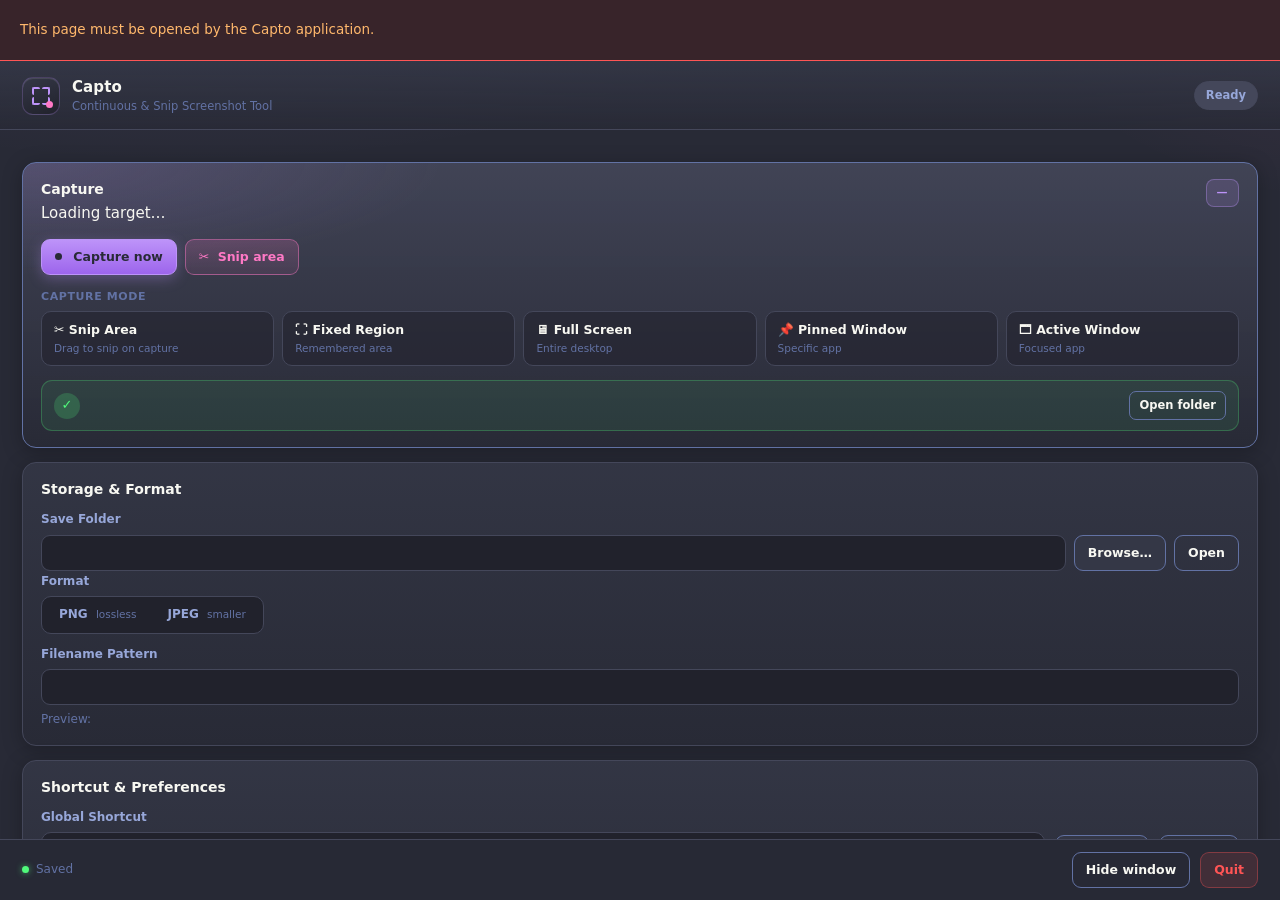
<file: ui/index.html>
<!DOCTYPE html>
<html lang="en">
  <head>
    <meta charset="utf-8" />
    <meta name="viewport" content="width=device-width, initial-scale=1" />
    <title>Capto</title>
    <link rel="stylesheet" href="styles.css" />
  </head>
  <body>
    <div id="offline" class="offline" hidden>
      This page must be opened by the Capto application.
    </div>

    <header class="topbar">
      <div class="brand">
        <div class="brand-mark" aria-hidden="true">
          <span></span><span></span><span></span><span></span>
          <i></i>
        </div>
        <div>
          <h1>Capto</h1>
          <p id="mode-subtitle">Continuous & Snip Screenshot Tool</p>
        </div>
      </div>
      <div id="status-pill" class="pill">Ready</div>
    </header>

    <main id="content">
      <div id="banners" class="banners" aria-live="polite"></div>

      <!-- Main Capture & Mode Card -->
      <section class="card target-card">
        <div class="card-head">
          <div>
            <h2>Capture</h2>
            <p id="target-summary" class="target-title">Loading target…</p>
          </div>
          <span id="mode-badge" class="badge">—</span>
        </div>
        
        <div id="target-problem" class="inline-warning" hidden></div>

        <!-- Primary Trigger Actions -->
        <div class="actions primary-actions">
          <button id="capture-now" class="btn primary">
            <span class="kbd-dot"></span> Capture now
          </button>
          <button id="snip-now" class="btn accent">
            <span class="snip-icon">✂</span> Snip area
          </button>
          <span id="contextual-actions" class="contextual-actions">
            <button id="select-region" class="btn tiny" hidden>Select region…</button>
            <button id="select-window" class="btn tiny" hidden>Pin window…</button>
            <button id="choose-window" class="btn tiny ghost" hidden>Pick from list…</button>
          </span>
        </div>

        <!-- Mode Grid Selector -->
        <div class="section-label">Capture Mode</div>
        <div id="modes" class="mode-grid" role="radiogroup" aria-label="Capture mode">
          <label class="mode-chip" data-mode="select_area">
            <input type="radio" name="mode" value="select_area" />
            <span class="chip-content">
              <strong>✂ Snip Area</strong>
              <span class="chip-desc">Drag to snip on capture</span>
            </span>
          </label>
          <label class="mode-chip" data-mode="region">
            <input type="radio" name="mode" value="region" />
            <span class="chip-content">
              <strong>⛶ Fixed Region</strong>
              <span class="chip-desc" id="region-detail">Remembered area</span>
            </span>
          </label>
          <label class="mode-chip" data-mode="full_screen">
            <input type="radio" name="mode" value="full_screen" />
            <span class="chip-content">
              <strong>🖥 Full Screen</strong>
              <span class="chip-desc">Entire desktop</span>
            </span>
          </label>
          <label class="mode-chip" data-mode="pinned_window">
            <input type="radio" name="mode" value="pinned_window" />
            <span class="chip-content">
              <strong>📌 Pinned Window</strong>
              <span class="chip-desc" id="window-detail">Specific app</span>
            </span>
          </label>
          <label class="mode-chip" data-mode="foreground_window">
            <input type="radio" name="mode" value="foreground_window" />
            <span class="chip-content">
              <strong>🗔 Active Window</strong>
              <span class="chip-desc">Focused app</span>
            </span>
          </label>
        </div>

        <!-- Last Capture Result -->
        <div id="last-capture" class="last-capture" hidden>
          <div class="last-icon" aria-hidden="true">✓</div>
          <div class="last-body">
            <div class="last-title" id="last-filename"></div>
            <div class="muted small" id="last-meta"></div>
          </div>
          <button id="open-folder-inline" class="btn tiny ghost">Open folder</button>
        </div>
      </section>

      <!-- Output Settings -->
      <section class="card">
        <div class="card-head">
          <h2>Storage & Format</h2>
        </div>

        <div class="field">
          <span class="field-label">Save Folder</span>
          <div class="row">
            <input id="output-dir" type="text" spellcheck="false" autocomplete="off" />
            <button id="browse" class="btn">Browse…</button>
            <button id="open-folder" class="btn ghost">Open</button>
          </div>
        </div>

        <div class="grid-2">
          <div class="field">
            <span class="field-label">Format</span>
            <div class="segmented" id="format">
              <button type="button" data-format="png">PNG <em>lossless</em></button>
              <button type="button" data-format="jpeg">JPEG <em>smaller</em></button>
            </div>
          </div>

          <div class="field" id="quality-field" hidden>
            <span class="field-label">
              JPEG Quality <output id="quality-value">90</output>%
            </span>
            <input id="quality" type="range" min="1" max="100" step="1" value="90" />
          </div>
        </div>

        <div class="field">
          <span class="field-label">Filename Pattern</span>
          <input id="pattern" type="text" spellcheck="false" autocomplete="off" />
          <span class="muted small">
            Preview: <span id="pattern-preview" class="mono"></span>
          </span>
          <span id="pattern-warning" class="inline-warning" hidden></span>
        </div>
      </section>

      <!-- Shortcut & Preferences -->
      <section class="card">
        <div class="card-head">
          <h2>Shortcut & Preferences</h2>
        </div>

        <div class="field">
          <span class="field-label">Global Shortcut</span>
          <div class="row shortcut-row">
            <div id="shortcut-display" class="shortcut mono">Not set</div>
            <button id="record-shortcut" class="btn">Change…</button>
            <button id="clear-shortcut" class="btn ghost">Disable</button>
          </div>
          <span id="shortcut-help" class="muted small">
            Press a shortcut combination. The tray menu also works anytime.
          </span>
        </div>

        <div class="switches-group">
          <label class="switch-row">
            <span>Start at login</span>
            <input id="autostart" type="checkbox" class="switch" />
          </label>
          <label class="switch-row">
            <span>Show capture notification</span>
            <input id="show-toast" type="checkbox" class="switch" />
          </label>
        </div>
      </section>

      <!-- Collapsible System Info (Uncluttered) -->
      <details class="card system-details">
        <summary>System & Backend Info</summary>
        <dl class="facts">
          <div><dt>Backend</dt><dd id="fact-backend">—</dd></div>
          <div><dt>Display server</dt><dd id="fact-display">—</dd></div>
          <div><dt>Desktop size</dt><dd id="fact-screen">—</dd></div>
          <div><dt>Settings file</dt><dd id="fact-config" class="mono">—</dd></div>
        </dl>
        <ul id="backend-notes" class="notes"></ul>
      </details>
    </main>

    <footer class="footer">
      <div class="footer-left">
        <span id="save-state" class="autosave-pill small" aria-live="polite">
          <span class="autosave-dot"></span> <span id="save-state-text">Saved</span>
        </span>
      </div>
      <div class="footer-right">
        <span id="version" class="muted small"></span>
        <button id="hide" class="btn ghost">Hide window</button>
        <button id="quit" class="btn danger">Quit</button>
      </div>
    </footer>

    <!-- Window list modal -->
    <div id="window-modal" class="modal" hidden>
      <div class="modal-backdrop" data-close="1"></div>
      <div class="modal-panel" role="dialog" aria-modal="true" aria-labelledby="window-modal-title">
        <div class="modal-head">
          <h2 id="window-modal-title">Choose a window to pin</h2>
          <button class="btn ghost tiny" data-close="1">Close</button>
        </div>
        <p class="muted small">
          The window is captured even when behind another app.
        </p>
        <div id="window-list" class="window-list"></div>
      </div>
    </div>

    <script src="app.js"></script>
  </body>
</html>
</file>
<file: ui/styles.css>
:root {
  color-scheme: dark;
  --bg: #282a36;
  --bg-soft: #21222c;
  --panel: #343746;
  --panel-2: #44475a;
  --line: #44475a;
  --line-strong: #6272a4;
  --text: #f8f8f2;
  --muted: #6272a4;
  --muted-strong: #97a7d9;
  --accent: #bd93f9;
  --accent-strong: #ff79c6;
  --cyan: #8be9fd;
  --green: #50fa7b;
  --amber: #f1fa8c;
  --orange: #ffb86c;
  --red: #ff5555;
  --radius: 14px;
  --shadow: 0 12px 28px rgba(0, 0, 0, 0.45);
  font-family: "Inter", "Segoe UI", "Ubuntu", system-ui, -apple-system, sans-serif;
}

* {
  box-sizing: border-box;
}

html,
body {
  height: 100%;
}

body {
  margin: 0;
  display: flex;
  flex-direction: column;
  background:
    radial-gradient(1100px 420px at 15% -10%, rgba(189, 147, 249, 0.14), transparent 60%),
    radial-gradient(700px 380px at 110% 0%, rgba(255, 121, 198, 0.09), transparent 55%),
    var(--bg);
  color: var(--text);
  font-size: 13.5px;
  line-height: 1.45;
  overflow: hidden;
  user-select: none;
}

h1,
h2,
p,
dl,
dd,
ul {
  margin: 0;
}

h1 {
  font-size: 15px;
  font-weight: 650;
  letter-spacing: 0.1px;
}

h2 {
  font-size: 14px;
  font-weight: 620;
}

.muted {
  color: var(--muted);
}

.small {
  font-size: 12px;
}

.mono {
  font-family: "JetBrains Mono", "Cascadia Code", ui-monospace, monospace;
  font-size: 12px;
}

code {
  background: rgba(189, 147, 249, 0.14);
  border: 1px solid rgba(189, 147, 249, 0.25);
  border-radius: 5px;
  padding: 1px 5px;
  font-size: 11px;
  color: #8be9fd;
}

.offline {
  padding: 20px;
  background: #38242a;
  color: #ffb86c;
  border-bottom: 1px solid #ff5555;
}

/* ---------- Top bar ---------- */

.topbar {
  display: flex;
  align-items: center;
  justify-content: space-between;
  gap: 16px;
  padding: 16px 22px 14px;
  border-bottom: 1px solid var(--line);
  background: linear-gradient(180deg, rgba(52, 55, 70, 0.92), rgba(40, 42, 54, 0.8));
  backdrop-filter: blur(8px);
}

.brand {
  display: flex;
  align-items: center;
  gap: 12px;
  min-width: 0;
}

.brand p {
  color: var(--muted);
  font-size: 11.5px;
  white-space: nowrap;
  overflow: hidden;
  text-overflow: ellipsis;
}

.brand-mark {
  position: relative;
  width: 38px;
  height: 38px;
  flex: 0 0 38px;
  border-radius: 11px;
  background: linear-gradient(160deg, #343746, #21222c);
  border: 1px solid rgba(189, 147, 249, 0.25);
  box-shadow: inset 0 1px 0 rgba(255, 255, 255, 0.1);
}

.brand-mark span {
  position: absolute;
  width: 8px;
  height: 8px;
  border: 2px solid #bd93f9;
  border-radius: 2px;
}

.brand-mark span:nth-child(1) {
  top: 9px;
  left: 9px;
  border-right: 0;
  border-bottom: 0;
}
.brand-mark span:nth-child(2) {
  top: 9px;
  right: 9px;
  border-left: 0;
  border-bottom: 0;
}
.brand-mark span:nth-child(3) {
  bottom: 9px;
  left: 9px;
  border-right: 0;
  border-top: 0;
}
.brand-mark span:nth-child(4) {
  bottom: 9px;
  right: 9px;
  border-left: 0;
  border-top: 0;
}

.brand-mark i {
  position: absolute;
  width: 7px;
  height: 7px;
  border-radius: 50%;
  background: #ff79c6;
  right: 6px;
  bottom: 6px;
}

.pill {
  flex: 0 0 auto;
  padding: 5px 11px;
  border-radius: 999px;
  font-size: 11.5px;
  font-weight: 600;
  color: var(--muted-strong);
  background: var(--panel-2);
  border: 1px solid var(--line);
}

.pill.ready {
  color: #50fa7b;
  background: rgba(80, 250, 123, 0.12);
  border-color: rgba(80, 250, 123, 0.35);
}

.pill.paused {
  color: #f1fa8c;
  background: rgba(241, 250, 140, 0.12);
  border-color: rgba(241, 250, 140, 0.35);
}

.pill.error {
  color: #ff5555;
  background: rgba(255, 85, 85, 0.12);
  border-color: rgba(255, 85, 85, 0.35);
}

/* ---------- Layout ---------- */

#content {
  flex: 1 1 auto;
  overflow-y: auto;
  padding: 18px 22px 28px;
  display: flex;
  flex-direction: column;
  gap: 14px;
  scrollbar-width: thin;
  scrollbar-color: var(--line-strong) transparent;
}

#content::-webkit-scrollbar {
  width: 9px;
}

#content::-webkit-scrollbar-thumb {
  background: var(--line-strong);
  border-radius: 9px;
}

.card {
  background: linear-gradient(180deg, rgba(52, 55, 70, 0.88), rgba(40, 42, 54, 0.96));
  border: 1px solid var(--line);
  border-radius: var(--radius);
  padding: 16px 18px;
  box-shadow: 0 4px 20px rgba(0, 0, 0, 0.25);
}

.card-head {
  display: flex;
  align-items: flex-start;
  justify-content: space-between;
  gap: 12px;
  margin-bottom: 12px;
}

.card-head p {
  margin-top: 3px;
  font-size: 12px;
  max-width: 60ch;
}

.target-card {
  background:
    radial-gradient(600px 160px at 0% 0%, rgba(189, 147, 249, 0.16), transparent 70%),
    linear-gradient(180deg, rgba(68, 71, 90, 0.88), rgba(40, 42, 54, 0.98));
  border-color: #6272a4;
}

#target-summary {
  font-size: 15px;
  color: #f8f8f2;
  margin-top: 4px;
}

.badge {
  padding: 5px 10px;
  border-radius: 8px;
  font-size: 11px;
  font-weight: 650;
  letter-spacing: 0.4px;
  text-transform: uppercase;
  color: #bd93f9;
  background: rgba(189, 147, 249, 0.14);
  border: 1px solid rgba(189, 147, 249, 0.35);
  white-space: nowrap;
}

.badge.select-area {
  color: #ff79c6;
  background: rgba(255, 121, 198, 0.14);
  border-color: rgba(255, 121, 198, 0.35);
}

.badge.region {
  color: #8be9fd;
  background: rgba(139, 233, 253, 0.14);
  border-color: rgba(139, 233, 253, 0.35);
}

.badge.full-screen {
  color: #50fa7b;
  background: rgba(80, 250, 123, 0.14);
  border-color: rgba(80, 250, 123, 0.35);
}

.badge.pinned {
  color: #ffb86c;
  background: rgba(255, 184, 108, 0.14);
  border-color: rgba(255, 184, 108, 0.35);
}

.badge.foreground {
  color: #f1fa8c;
  background: rgba(241, 250, 140, 0.14);
  border-color: rgba(241, 250, 140, 0.35);
}

.actions {
  display: flex;
  flex-wrap: wrap;
  gap: 8px;
  margin-top: 14px;
}

/* ---------- Buttons ---------- */

.btn {
  appearance: none;
  border: 1px solid var(--line-strong);
  background: var(--panel);
  color: var(--text);
  border-radius: 9px;
  padding: 8px 13px;
  font: inherit;
  font-size: 12.5px;
  font-weight: 560;
  cursor: pointer;
  transition:
    background 120ms ease,
    border-color 120ms ease,
    transform 60ms ease;
  white-space: nowrap;
}

.btn:hover:not(:disabled) {
  background: #44475a;
  border-color: #bd93f9;
}

.btn:active:not(:disabled) {
  transform: translateY(1px);
}

.btn:disabled {
  opacity: 0.45;
  cursor: not-allowed;
}

.btn:focus-visible,
input:focus-visible,
.modal-panel:focus-visible {
  outline: 2px solid var(--accent);
  outline-offset: 2px;
}

.btn.primary {
  background: linear-gradient(180deg, #bd93f9, #9d65ec);
  border-color: #bd93f9;
  color: #282a36;
  font-weight: 700;
  box-shadow: 0 4px 14px rgba(189, 147, 249, 0.3);
}

.btn.primary:hover:not(:disabled) {
  background: linear-gradient(180deg, #caa5fb, #ab77fa);
}

.btn.accent {
  background: linear-gradient(180deg, rgba(255, 121, 198, 0.18), rgba(255, 121, 198, 0.08));
  border-color: rgba(255, 121, 198, 0.45);
  color: #ff79c6;
  font-weight: 600;
}

.btn.accent:hover:not(:disabled) {
  background: rgba(255, 121, 198, 0.28);
  border-color: #ff79c6;
}

.btn.ghost {
  background: transparent;
}

.btn.danger {
  background: rgba(255, 85, 85, 0.12);
  border-color: rgba(255, 85, 85, 0.35);
  color: #ff5555;
}

.btn.danger:hover:not(:disabled) {
  background: rgba(255, 85, 85, 0.22);
}

.btn.tiny {
  padding: 5px 9px;
  font-size: 11.5px;
  border-radius: 7px;
}

body.busy .btn {
  pointer-events: none;
  opacity: 0.55;
}

.kbd-dot {
  display: inline-block;
  width: 7px;
  height: 7px;
  border-radius: 50%;
  background: #282a36;
  margin-right: 7px;
  vertical-align: 1px;
}

.snip-icon {
  margin-right: 4px;
}

/* ---------- Last capture ---------- */

.last-capture {
  display: flex;
  align-items: center;
  gap: 12px;
  margin-top: 14px;
  padding: 10px 12px;
  border-radius: 11px;
  background: rgba(80, 250, 123, 0.08);
  border: 1px solid rgba(80, 250, 123, 0.25);
}

.last-icon {
  display: grid;
  place-items: center;
  width: 26px;
  height: 26px;
  border-radius: 50%;
  background: rgba(80, 250, 123, 0.2);
  color: var(--green);
  font-size: 13px;
  font-weight: 700;
  flex: 0 0 26px;
}

.last-body {
  flex: 1 1 auto;
  min-width: 0;
}

.last-title {
  font-weight: 600;
  font-size: 12.5px;
  overflow: hidden;
  text-overflow: ellipsis;
  white-space: nowrap;
}

/* ---------- Mode Selection Grid ---------- */

.section-label {
  font-size: 11px;
  font-weight: 700;
  text-transform: uppercase;
  letter-spacing: 0.6px;
  color: var(--muted);
  margin-top: 14px;
  margin-bottom: 6px;
}

.mode-grid {
  display: grid;
  grid-template-columns: repeat(auto-fit, minmax(130px, 1fr));
  gap: 8px;
}

.mode-chip {
  position: relative;
  display: flex;
  align-items: center;
  padding: 9px 12px;
  border-radius: 10px;
  border: 1px solid var(--line);
  background: rgba(33, 34, 44, 0.55);
  cursor: pointer;
  transition: all 120ms ease;
  user-select: none;
}

.mode-chip:hover {
  border-color: var(--line-strong);
  background: rgba(52, 55, 70, 0.7);
}

.mode-chip:has(input:checked) {
  border-color: var(--accent);
  background: rgba(189, 147, 249, 0.12);
  box-shadow: 0 0 0 1px var(--accent);
}

.mode-chip:has(input:disabled) {
  opacity: 0.45;
  cursor: not-allowed;
}

.mode-chip input {
  position: absolute;
  opacity: 0;
  pointer-events: none;
}

.chip-content {
  display: flex;
  flex-direction: column;
  gap: 2px;
  min-width: 0;
}

.chip-content strong {
  font-size: 12.5px;
  font-weight: 600;
}

.chip-desc {
  font-size: 10.5px;
  color: var(--muted);
  white-space: nowrap;
  overflow: hidden;
  text-overflow: ellipsis;
}

.mode-chip:has(input:checked) .chip-desc {
  color: #f8f8f2;
}

.grid-2 {
  display: grid;
  grid-template-columns: 1fr 1fr;
  gap: 12px;
  align-items: end;
}

.switches-group {
  display: flex;
  flex-direction: column;
  gap: 2px;
  margin-top: 12px;
}

.contextual-actions {
  display: inline-flex;
  align-items: center;
  gap: 6px;
}

.system-details {
  background: rgba(40, 42, 54, 0.5);
  border-color: var(--line);
}

.system-details summary {
  cursor: pointer;
  font-size: 12px;
  font-weight: 600;
  color: var(--muted);
  outline: none;
  user-select: none;
  transition: color 120ms ease;
}

.system-details summary:hover {
  color: var(--text);
}

.system-details[open] summary {
  margin-bottom: 12px;
  color: var(--text);
}

/* ---------- Fields ---------- */

.field {
  display: flex;
  flex-direction: column;
  gap: 6px;
  margin-top: 12px;
}

.field:first-of-type {
  margin-top: 2px;
}

.field-label {
  display: flex;
  align-items: center;
  justify-content: space-between;
  gap: 8px;
  font-size: 12px;
  font-weight: 600;
  color: var(--muted-strong);
}

.row {
  display: flex;
  align-items: center;
  gap: 8px;
}

.row > input {
  flex: 1 1 auto;
  min-width: 0;
}

input[type="text"] {
  appearance: none;
  color: var(--text);
  background: #21222c;
  border: 1px solid var(--line);
  border-radius: 9px;
  padding: 8px 11px;
  font: inherit;
  font-size: 12.5px;
  width: 100%;
  user-select: text;
}

input[type="text"]:hover {
  border-color: var(--line-strong);
}

input[type="text"]:focus {
  border-color: var(--accent);
  outline: none;
  box-shadow: 0 0 0 3px rgba(189, 147, 249, 0.25);
}

.segmented {
  display: inline-flex;
  align-self: flex-start;
  padding: 3px;
  gap: 3px;
  background: #21222c;
  border: 1px solid var(--line);
  border-radius: 10px;
}

.segmented button {
  appearance: none;
  border: 0;
  background: transparent;
  color: var(--muted-strong);
  font: inherit;
  font-size: 12px;
  font-weight: 600;
  padding: 6px 14px;
  border-radius: 7px;
  cursor: pointer;
}

.segmented button em {
  font-style: normal;
  font-weight: 400;
  color: var(--muted);
  font-size: 10.5px;
  margin-left: 4px;
}

.segmented button:not(.active):hover {
  background: #343746;
}

.segmented button.active {
  background: #44475a;
  color: #f8f8f2;
  box-shadow: 0 1px 0 rgba(255, 255, 255, 0.08) inset;
}

#quality-field[hidden] {
  display: none;
}

input[type="range"] {
  appearance: none;
  width: 100%;
  height: 6px;
  border-radius: 999px;
  background: linear-gradient(90deg, var(--accent) 0%, var(--accent) var(--fill, 90%), #343746 var(--fill, 90%), #343746 100%);
  outline: none;
  margin: 6px 0 2px;
}

input[type="range"]::-webkit-slider-thumb {
  appearance: none;
  width: 16px;
  height: 16px;
  border-radius: 50%;
  background: #f8f8f2;
  border: 3px solid #bd93f9;
  cursor: pointer;
  box-shadow: 0 2px 8px rgba(0, 0, 0, 0.5);
}

output {
  font-family: ui-monospace, monospace;
  color: var(--accent);
  font-size: 12px;
}

/* ---------- Shortcut ---------- */

.shortcut-row {
  gap: 10px;
}

.shortcut {
  flex: 1 1 auto;
  padding: 10px 13px;
  border-radius: 10px;
  background: #21222c;
  border: 1px solid var(--line);
  font-size: 13px;
  color: #f8f8f2;
  text-align: center;
  letter-spacing: 0.3px;
  min-height: 37px;
}

.shortcut.empty {
  color: var(--muted);
  font-style: italic;
}

.shortcut.recording {
  border-color: var(--amber);
  color: var(--amber);
  animation: pulse 1.1s ease-in-out infinite;
}

@keyframes pulse {
  50% {
    box-shadow: 0 0 0 3px rgba(241, 250, 140, 0.25);
  }
}

/* ---------- Switches ---------- */

.switch-row {
  display: flex;
  align-items: center;
  justify-content: space-between;
  gap: 18px;
  padding: 9px 0;
  border-top: 1px solid rgba(68, 71, 90, 0.7);
  cursor: pointer;
}

.switch-row:first-of-type {
  border-top: 0;
  padding-top: 2px;
}

.switch-row > span {
  display: flex;
  flex-direction: column;
  gap: 1px;
}

.switch-row strong {
  font-size: 12.5px;
  font-weight: 600;
}

.switch {
  appearance: none;
  flex: 0 0 40px;
  width: 40px;
  height: 22px;
  border-radius: 999px;
  background: #21222c;
  border: 1px solid var(--line-strong);
  position: relative;
  cursor: pointer;
  transition: background 140ms ease;
}

.switch::after {
  content: "";
  position: absolute;
  top: 2px;
  left: 2px;
  width: 16px;
  height: 16px;
  border-radius: 50%;
  background: #6272a4;
  transition:
    transform 140ms ease,
    background 140ms ease;
}

.switch:checked {
  background: #bd93f9;
  border-color: #ff79c6;
}

.switch:checked::after {
  transform: translateX(18px);
  background: #282a36;
}

/* ---------- Facts and notes ---------- */

.facts {
  display: grid;
  grid-template-columns: repeat(2, minmax(0, 1fr));
  gap: 8px 18px;
}

.facts > div {
  display: flex;
  flex-direction: column;
  gap: 1px;
  padding: 7px 10px;
  border-radius: 9px;
  background: rgba(33, 34, 44, 0.65);
  border: 1px solid var(--line);
}

.facts dt {
  font-size: 10.5px;
  text-transform: uppercase;
  letter-spacing: 0.5px;
  color: var(--muted);
}

.facts dd {
  font-size: 12px;
  overflow-wrap: anywhere;
}

.notes {
  list-style: none;
  padding: 0;
  margin-top: 10px;
  display: flex;
  flex-direction: column;
  gap: 5px;
}

.notes li {
  position: relative;
  padding-left: 16px;
  font-size: 11.5px;
  color: var(--muted-strong);
}

.notes li::before {
  content: "";
  position: absolute;
  left: 2px;
  top: 6px;
  width: 5px;
  height: 5px;
  border-radius: 50%;
  background: var(--line-strong);
}

/* ---------- Banners ---------- */

.banners {
  display: flex;
  flex-direction: column;
  gap: 8px;
}

.banner {
  display: flex;
  align-items: flex-start;
  gap: 10px;
  padding: 10px 12px;
  border-radius: 11px;
  font-size: 12px;
  border: 1px solid;
  animation: slide-in 160ms ease-out;
}

@keyframes slide-in {
  from {
    opacity: 0;
    transform: translateY(-3px);
  }
}

.banner strong {
  display: block;
  font-size: 12px;
  margin-bottom: 1px;
}

.banner.error {
  background: rgba(255, 85, 85, 0.12);
  border-color: rgba(255, 85, 85, 0.4);
  color: #ff5555;
}

.banner.warn {
  background: rgba(241, 250, 140, 0.1);
  border-color: rgba(241, 250, 140, 0.4);
  color: #f1fa8c;
}

.banner.info {
  background: rgba(189, 147, 249, 0.1);
  border-color: rgba(189, 147, 249, 0.35);
  color: #bd93f9;
}

.banner .banner-text {
  flex: 1 1 auto;
  min-width: 0;
  overflow-wrap: anywhere;
}

.banner button {
  appearance: none;
  border: 0;
  background: transparent;
  color: inherit;
  opacity: 0.7;
  cursor: pointer;
  font-size: 15px;
  line-height: 1;
  padding: 1px 4px;
}

.banner button:hover {
  opacity: 1;
}

.inline-warning {
  margin-top: 10px;
  padding: 8px 11px;
  border-radius: 9px;
  font-size: 11.5px;
  background: rgba(241, 250, 140, 0.1);
  border: 1px solid rgba(241, 250, 140, 0.35);
  color: #f1fa8c;
}

/* ---------- Footer ---------- */

.footer {
  flex: 0 0 auto;
  display: flex;
  align-items: center;
  justify-content: space-between;
  gap: 14px;
  padding: 12px 22px;
  border-top: 1px solid var(--line);
  background: rgba(40, 42, 54, 0.95);
  backdrop-filter: blur(8px);
}

.footer-left,
.footer-right {
  display: flex;
  align-items: center;
  gap: 10px;
}

.autosave-pill {
  display: inline-flex;
  align-items: center;
  gap: 7px;
  color: var(--muted);
  font-size: 12px;
  transition: color 150ms ease;
}

.autosave-dot {
  width: 7px;
  height: 7px;
  border-radius: 50%;
  background: #50fa7b;
  box-shadow: 0 0 6px rgba(80, 250, 123, 0.6);
  transition: background 150ms ease;
}

.autosave-pill.saving .autosave-dot {
  background: #f1fa8c;
  box-shadow: 0 0 6px rgba(241, 250, 140, 0.6);
}

/* ---------- Modal ---------- */

.modal[hidden] {
  display: none;
}

.modal {
  position: fixed;
  inset: 0;
  z-index: 30;
  display: grid;
  place-items: center;
  padding: 34px;
}

.modal-backdrop {
  position: absolute;
  inset: 0;
  background: rgba(33, 34, 44, 0.75);
  backdrop-filter: blur(4px);
}

.modal-panel {
  position: relative;
  width: min(560px, 100%);
  max-height: 100%;
  display: flex;
  flex-direction: column;
  background: var(--panel);
  border: 1px solid var(--line-strong);
  border-radius: 16px;
  padding: 18px;
  box-shadow: var(--shadow);
  animation: pop-in 150ms ease-out;
}

@keyframes pop-in {
  from {
    opacity: 0;
    transform: scale(0.985) translateY(4px);
  }
}

.modal-head {
  display: flex;
  align-items: center;
  justify-content: space-between;
  gap: 12px;
  margin-bottom: 4px;
}

.window-list {
  margin-top: 12px;
  display: flex;
  flex-direction: column;
  gap: 6px;
  overflow-y: auto;
  min-height: 80px;
}

.window-item {
  display: flex;
  align-items: center;
  gap: 10px;
  width: 100%;
  text-align: left;
  padding: 9px 11px;
  border-radius: 10px;
  border: 1px solid var(--line);
  background: #21222c;
  color: var(--text);
  font: inherit;
  cursor: pointer;
}

.window-item:hover {
  border-color: rgba(189, 147, 249, 0.6);
  background: rgba(189, 147, 249, 0.1);
}

.window-item .win-title {
  flex: 1 1 auto;
  min-width: 0;
  overflow: hidden;
  text-overflow: ellipsis;
  white-space: nowrap;
  font-size: 12.5px;
  font-weight: 560;
}

.window-item .win-meta {
  flex: 0 0 auto;
  font-size: 10.5px;
  color: var(--muted);
}

.window-item .win-active {
  color: var(--green);
  font-size: 10px;
  font-weight: 650;
  letter-spacing: 0.4px;
}

.empty {
  padding: 16px;
  text-align: center;
  color: var(--muted);
  font-size: 12px;
}

@media (max-width: 680px) {
  .facts {
    grid-template-columns: 1fr;
  }

  .mode-detail {
    display: none;
  }

  .actions .btn {
    flex: 1 1 auto;
  }
}
</file>
